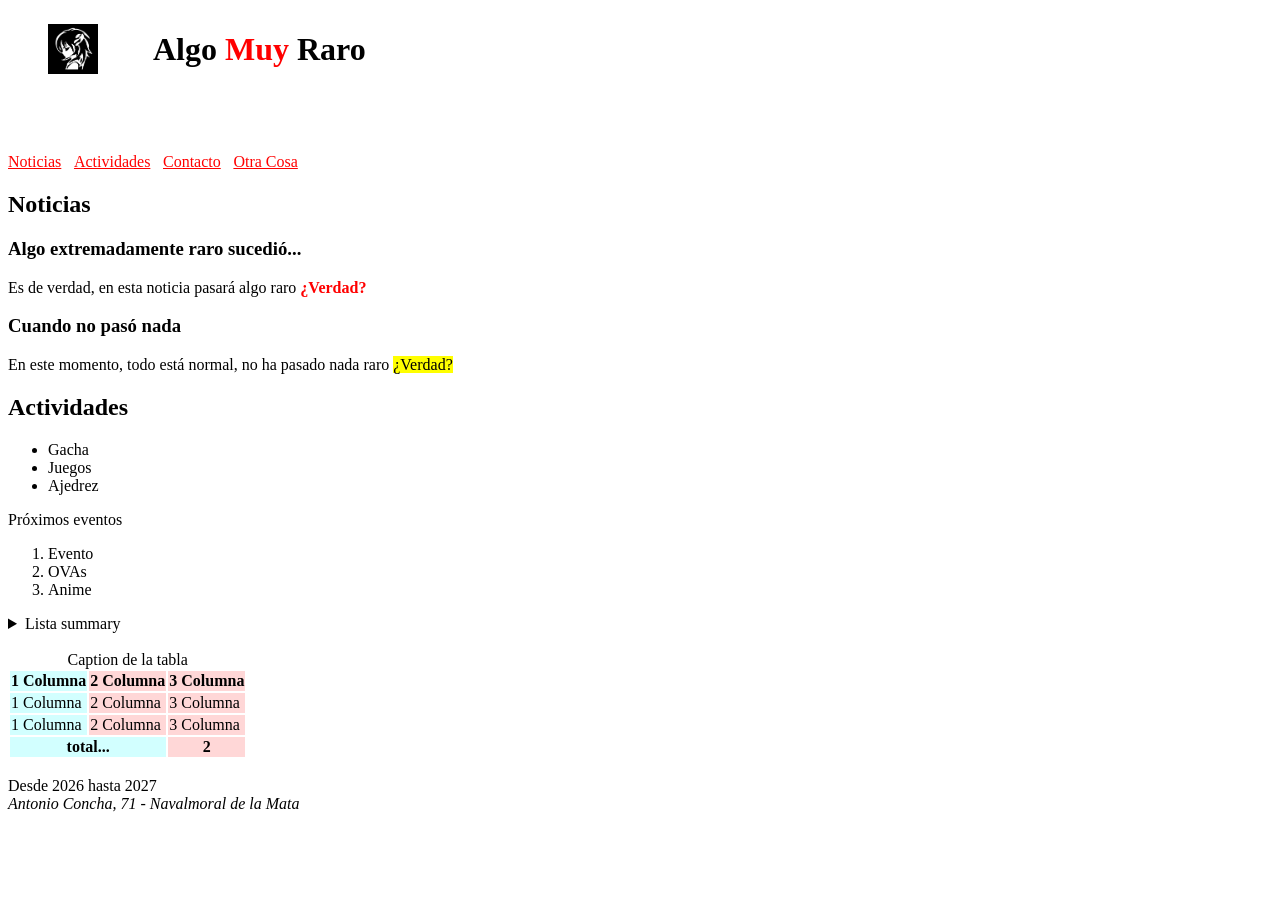
<file: ejemplos/contacto/index.html>
<!DOCTYPE html>
<html lang="es">
    <head>
        <meta charset="UTF-8">
        <meta name="viewport" content="width=device-width, initial-scale=1.0">
        <title>Algo Raro</title>
        <meta name="description" content="Paǵina web Rara">
        <link rel="stylesheet" href="css/style.css">
    </head>

    <body>
        <header id="headerId">
            <figure id="imgAnimeLogo">
                <img id="imgAnimeLogo" src="./imagenes/logo.png" alt="imgError" width="50px" style="display: inline-flex;">
                <!-- <figcaption>Este es el logo</figcaption> -->
            </figure>
            <h1>Algo <span class="importantWords">Muy</span> Raro</h1>
        </header>

            <nav id="navigator">
                <a href="#noticias">Noticias</a>
                <a href="#actividades">Actividades</a>
                <a href="./contacto/formcontacto.html">Contacto</a>
                <a href="https://images.alphacoders.com/131/thumb-1920-1311951.jpg">Otra Cosa</a>
            </nav>

        <main>
            <section id="noticias">
                <h2>Noticias</h2>

                <article class="noticia" id="noticia1">
                    <h3>Algo extremadamente raro sucedió...</h3>
                    <p>
                        Es de verdad, en esta noticia pasará algo raro 
                        <span style="color: red;"><strong>¿Verdad?</strong></span>
                    </p>
                </article>

                <article class="noticia" id="noticia2">
                    <h3>Cuando no pasó nada</h3>
                    <p>
                        En este momento, todo está normal, no ha pasado nada raro 
                        <mark>¿Verdad?</mark>
                    </p>
                </article>
            </section>

            <section id="actividades">
                <h2>Actividades</h2>
                <ul>
                    <li>Gacha</li>
                    <li>Juegos</li>
                    <li>Ajedrez</li>
                </ul>
            </section>
        </main>

        <aside>Próximos eventos</aside>
        <ol>
            <li>Evento</li>
            <li>OVAs</li>
            <li>Anime</li>
        </ol>

        <details>
            <summary>Lista summary</summary>
            <p>Lunes a viernes</p>
        </details>

        <br>

        <table>
            <caption>Caption de la tabla</caption>
            <colgroup>
                <col style="background-color: rgba(0, 255, 255, 0.178);">
                <col span="2" style="background-color: rgba(255, 0, 0, 0.158);">
            </colgroup>
            <thead>
                <tr>
                    <th>1 Columna</th>
                    <th>2 Columna</th>
                    <th>3 Columna</th>
                </tr>
            </thead>
            <tbody>
                <tr>
                    <td>1 Columna</td>
                    <td>2 Columna</td>
                    <td>3 Columna</td>
                </tr>
                <tr>
                    <td>1 Columna</td>
                    <td>2 Columna</td>
                    <td>3 Columna</td>
                </tr>
            </tbody>
            <tfoot>
                <tr>
                    <th colspan="2">total...</th>
                    <th>2</th>
                </tr>
            </tfoot>
        </table>

        <br>

        <footer>
            <!-- <p style="margin-bottom: 0;">Desde 2026 hasta 2027</p> -->
            <!--HHH-->
            Desde 2026 hasta 2027
            <address>Antonio Concha, 71 - Navalmoral de la Mata</address>
        </footer>
    </body>
</html>
</file>
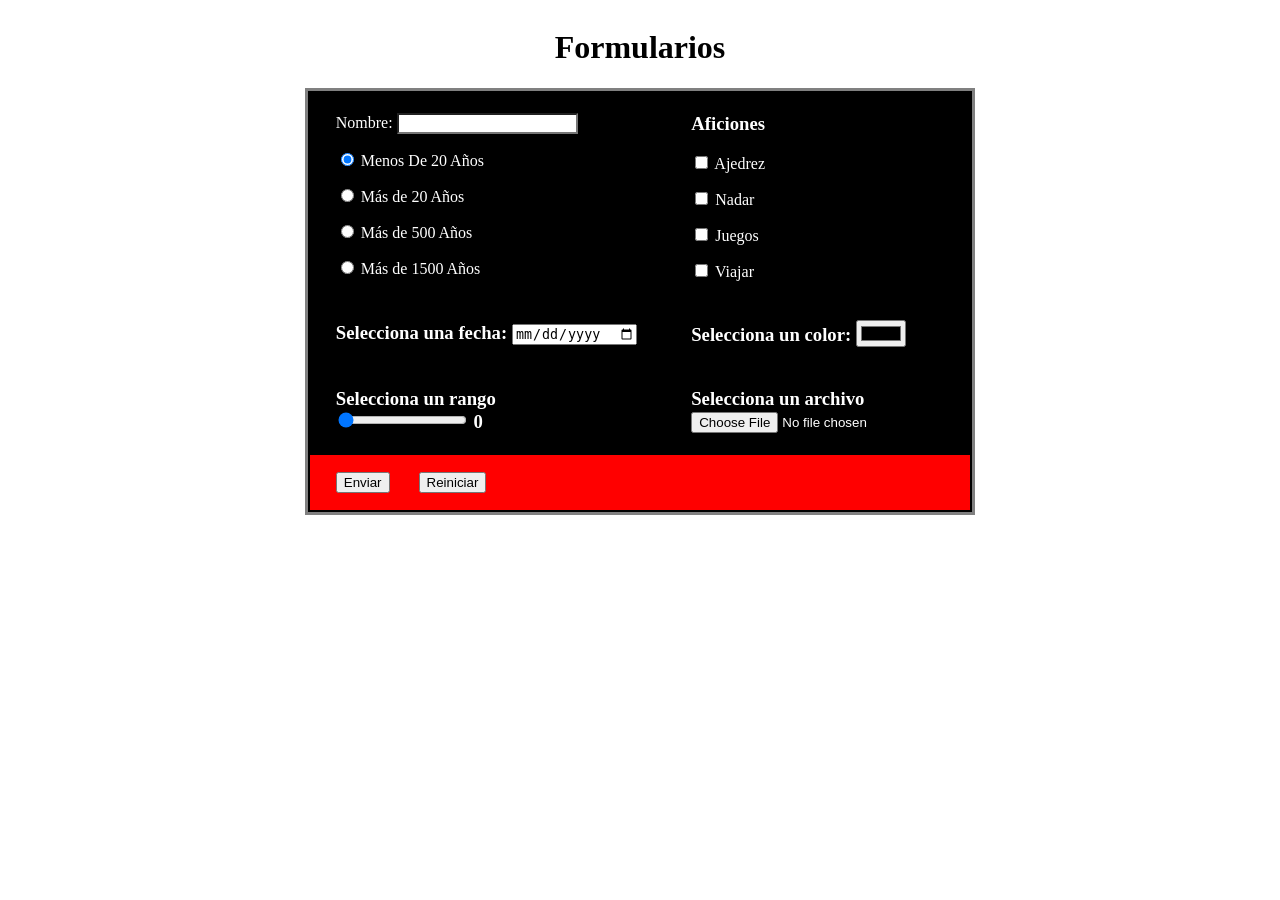
<file: ejemplos/formularios/index.html>
<!DOCTYPE html>
<html lang="es">
    <head>
        <meta charset="UTF-8">
        <title>IES Augustóbriga</title>
        <meta name="desription" content="Página web del IES Augustóbriga" />
        <link rel="stylesheet" href="css/style.css" />
    </head>

    <body>
        <form action="manejador.html" enctype="multipart/form-data" method="post">
            <table style="border: 3px solid grey; margin: auto; background-color: black;">
                <caption><h1>Formularios</h1></caption>
                <tr class="trs">
                    <td>
                        <p>
                            <label for="nombre">Nombre: </label>
                            <input class="inputs" id="nombre" type="text" name="nombre" maxlength="4">  
                        </p>

                        <p>
                            <label class="labels">
                                <input type="radio" name="etapa" id="menos20" value="niñito" checked>
                                Menos De 20 Años
                            </label>
                        </p>

                        <p>
                            <label class="labels">
                                <input type="radio" name="etapa" id="mas20" value="adulto">
                                Más de 20 Años
                            </label>
                        </p>

                        <p>
                            <label class="labels">
                                <input type="radio" name="etapa" id="500" value="nose">
                                Más de 500 Años
                            </label>
                        </p>

                        <p>
                            <label class="labels">
                                <input type="radio" name="etapa" id="1500" value="mayor">
                                Más de 1500 Años
                            </label>
                        </p>
                    </td>
                    
                    <td>
                        <h3>Aficiones</h3>

                        <p>
                            <input type="checkbox" id="ajedrezCheckBox" name="aficiones" value="ajedrez">
                            <label for="ajedrezCheckBox">Ajedrez</label>    
                        </p>
                        
                        <p>
                            <input type="checkbox" id="nadarCheckBox" name="aficiones" value="nadar">
                            <label for="nadarCheckBox">Nadar</label>    
                        </p>
                        <p>
                            <input type="checkbox" id="juegosCheckBox" name="aficiones" value="juegos">
                            <label for="juegosCheckBox">Juegos</label>    
                        </p>
                        <p>
                            <input type="checkbox" id="viajarCheckBox" name="aficiones" value="viajar">
                            <label for="viajarCheckBox">Viajar</label>    
                        </p>
                    </td>

                <tr class="trs">
                    <td>
                        <h3>
                            <label for="fecha">Selecciona una fecha:</label>
                            <input type="date" name="fecha" id="fecha">
                        </h3>
                    </td>
                    <td>
                        <h3>
                            <label for="color">Selecciona un color:</label>
                            <input type="color" name="color" id="color" value="#000000">
                        </h3>
                    </td>
                </tr>

                <tr class="trs">
                    <td>
                        <h3>
                            <label for="rango">Selecciona un rango</label>
                            <br>
                            <input type="range" name="rango" id="rango" max="5" min="0" value="0">

                            <span id="valor-rango">0</span>
                        
                        </h3>
                    </td>
                    <td>
                        <h3>
                            <label for="color">Selecciona un archivo</label>
                            <br>
                            <input type="file" name="color" id="color">
                        </h3>
                    </td>
                </tr>

                <tfoot>
                    <tr>
                        <td colspan="2" style="background-color: red;">
                            <p>
                                <button style="margin-right: 25px;" type="submit">Enviar</button>
                                <button id="buttonRestart" type="reset">Reiniciar</button>
                            </p>
                        </td>
                    </tr>
                </tfoot>
            </table>
        </form>
    </body>
    <script src="js/script.js"></script>
</html>
</file>
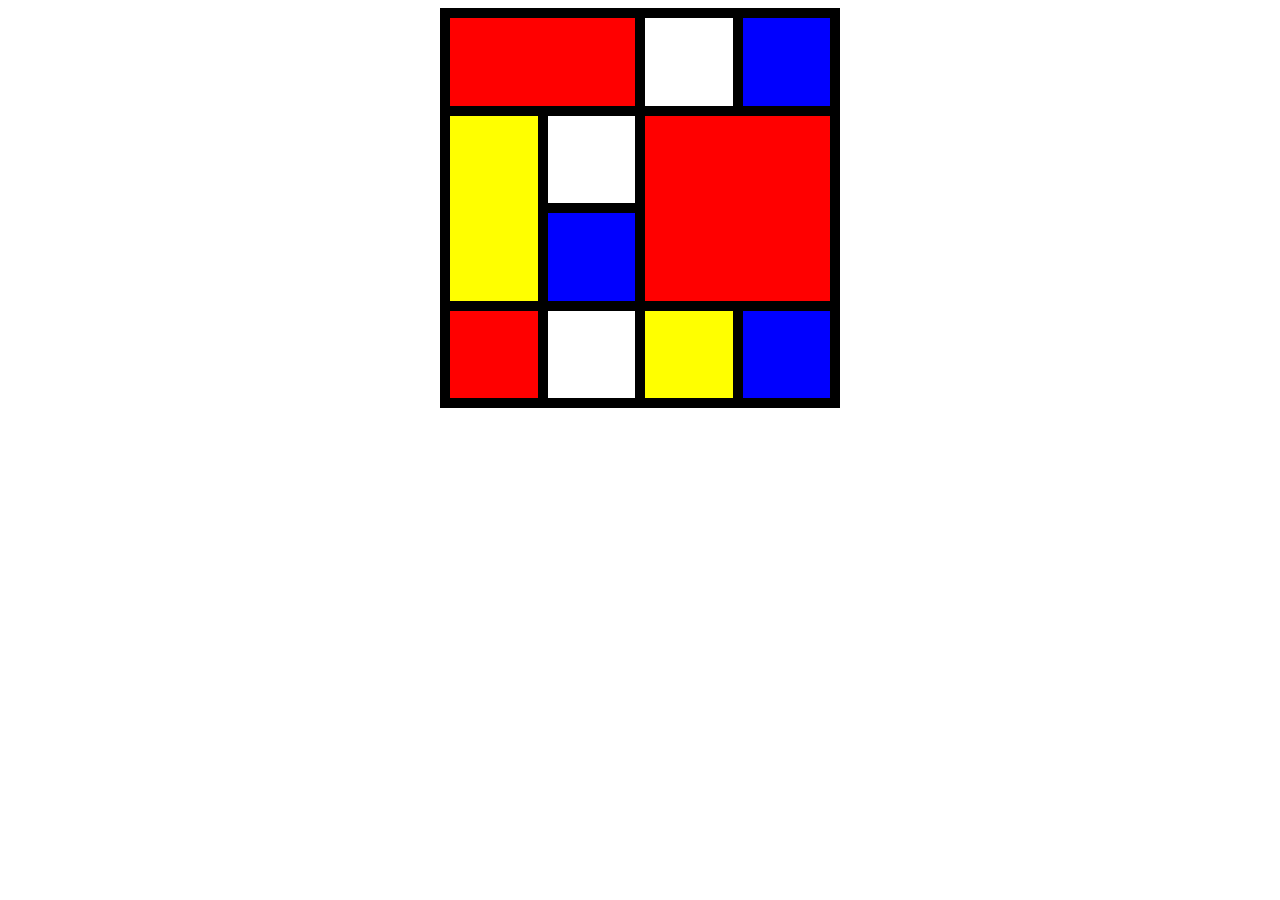
<file: ejercicio1.html>
<!DOCTYPE html>
<html lang="es">

<head>
    <meta charset="UTF-8">
    <title>IES Augustóbriga</title>
    <meta name="desription" content="Página web del IES Augustóbriga" />
    <link rel="stylesheet" href="css/ejercicio1.css" />
</head>

<body>
    <table>
        <colgroup>
            <col>
            <col>
            <!--style="background-color: red;"-->
        </colgroup>
        <tbody>
            <tr>
                <td colspan="2" class="red"></td>
                <td class="white"></td>
                <td class="blue"></td>
            </tr>
            <tr>
                <td rowspan="2" class="yellow"></td>
                <td class="white"></td>
                <td rowspan="2" colspan="2" class="red"></td>
            </tr>
            <tr>
                <td class="blue"></td>
            </tr>
            <tr>
                <td class="red"></td>
                <td class="white"></td>
                <td class="yellow"></td>
                <td class="blue"></td>
            </tr>
        </tbody>
    </table>
</body>

</html>
</file>
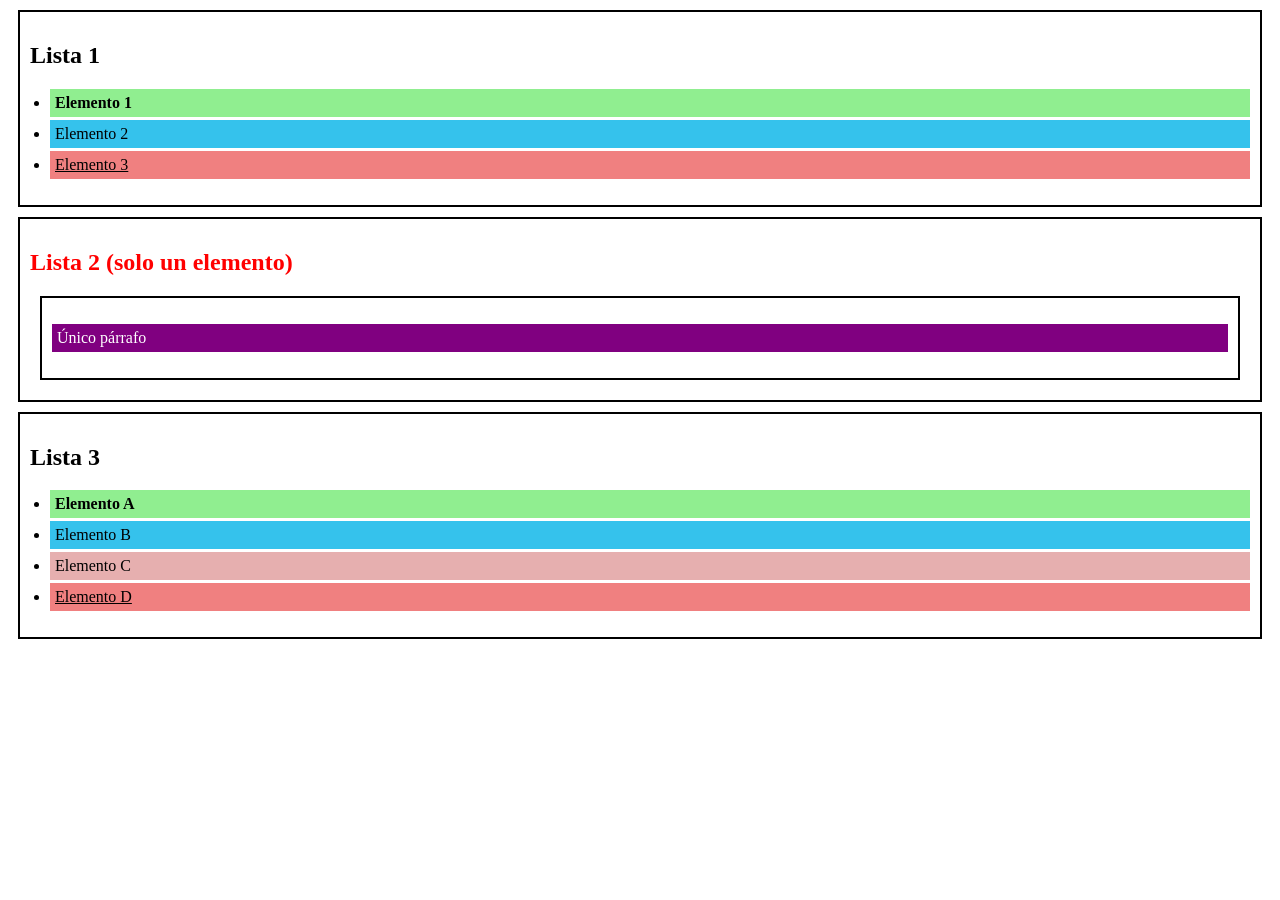
<file: ejemplos/ejemplo_pseudoclases.html>
<!DOCTYPE html>
<html lang="es">
<head>
    <meta charset="UTF-8">
    <meta name="viewport" content="width=device-width, initial-scale=1.0">
    <title>Pseudoclases CSS</title>
    <link rel="stylesheet" href="css/pseudoclases.css">
</head>
<body>
    <div>
        <h2>Lista 1</h2>
        <ul>
            <li>Elemento 1</li> <!-- first-child -->
            <li>Elemento 2</li> <!-- nth-child(2) y not(first/last) -->
            <li>Elemento 3</li> <!-- last-child -->
        </ul>
    </div>

    <div>
        <h2>Lista 2 (solo un elemento)</h2>
        <div>
            <p>Único párrafo</p> <!-- only-child -->
        </div>
        
    </div>

    <div>
        <h2>Lista 3</h2>
        <ul>
            <li>Elemento A</li> <!-- first-child -->
            <li>Elemento B</li> <!-- nth-child(2) y not(first/last) -->
            <li>Elemento C</li> <!-- not(first/last) es el nth 3, nth-child(3) -->
            <li>Elemento D</li> <!--  last-child -->
        </ul>
    </div>
</body>
</html>
</file>
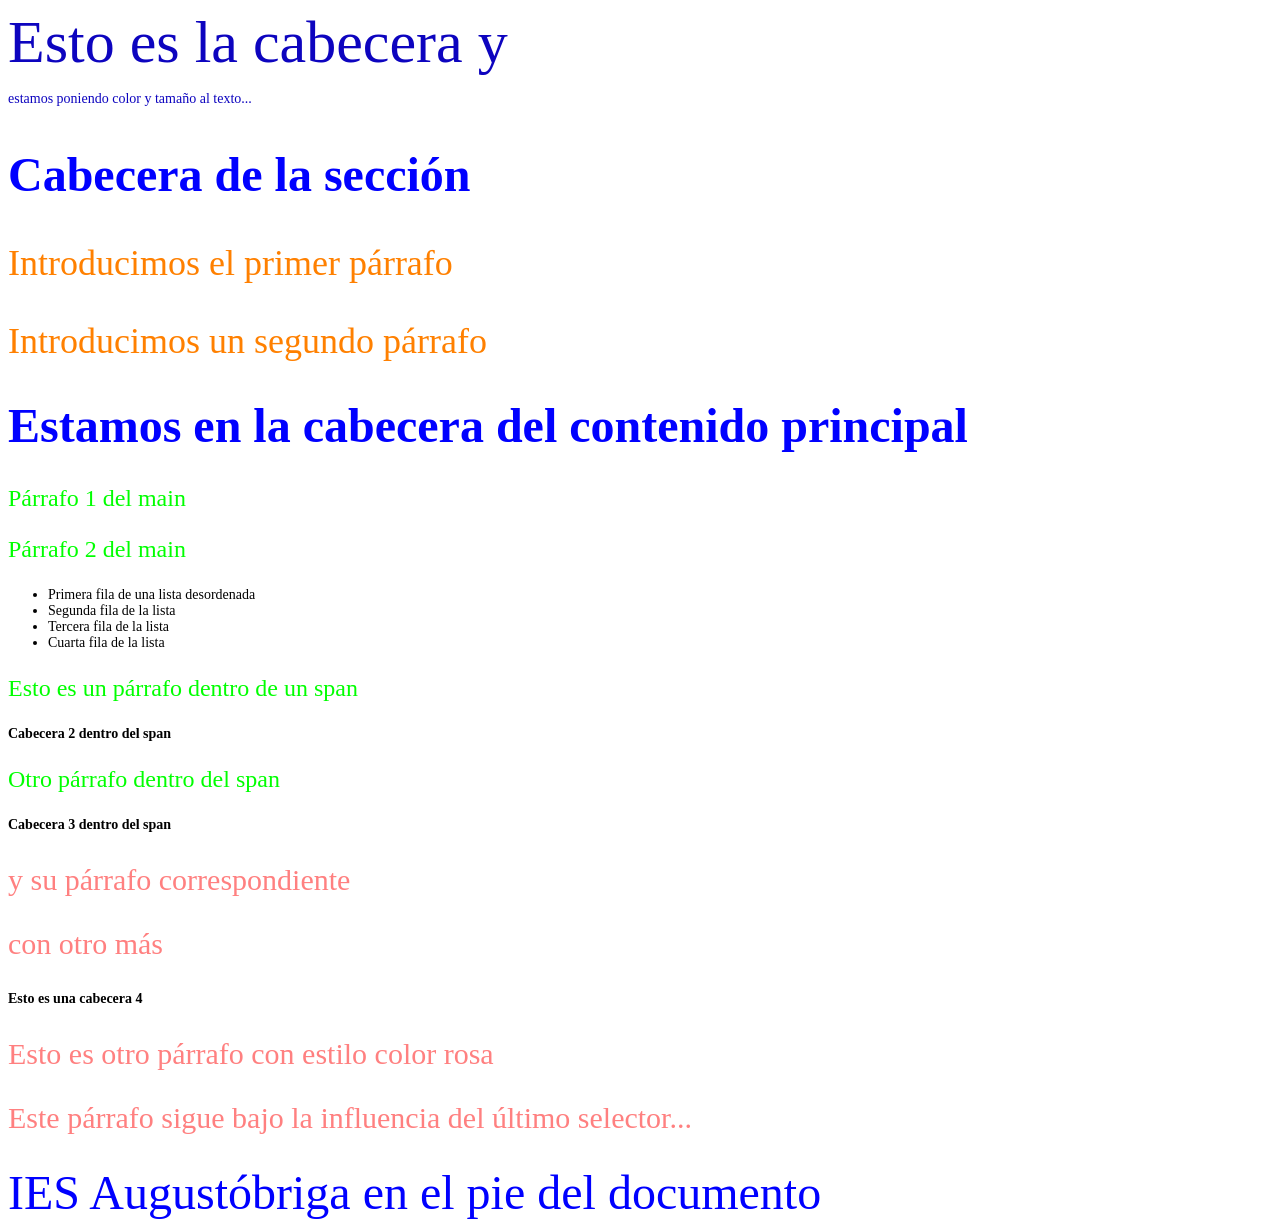
<file: ejemplos/ejemplocss2.html>
<!DOCTYPE html>
<html lang="es">

<head>
    <meta charset="UTF-8">
    <meta name="viewport" content="width=device-width, initial-scale=1.0">
    <title>Ejemplo2 CSS</title>

    <link rel="stylesheet" href="css/estilosselectores.css" />

</head>

<body>
    <header>Esto es la cabecera y
        <p>estamos poniendo color y tamaño al texto...</p>

    </header>

    <section class="fondoazul">
        <h1 id="cabeceraprincipal">Cabecera de la sección</h1>
        <div>
            <p>Introducimos el primer párrafo</p>
        </div>
        <p>Introducimos un segundo párrafo</p>
    </section>

    <main>
        <h1>Estamos en la cabecera del contenido principal</h1>
        <p>Párrafo 1 del main</p>
        <p>Párrafo 2 del main</p>
        <ul>
            <li>Primera fila de una lista desordenada</li>
            <li>Segunda fila de la lista</li>
            <li>Tercera fila de la lista</li>
            <li>Cuarta fila de la lista</li>
        </ul>
        <span>
            <p>Esto es un párrafo dentro de un span</p>
            <h2>Cabecera 2 dentro del span</h2>
            <p>Otro párrafo dentro del span</p>
            <h3>Cabecera 3 dentro del span</h3>
            <p>y su párrafo correspondiente</p>
            <p>con otro más</p>

            <h4>Esto es una cabecera 4</h4>
            <p>Esto es otro párrafo con estilo color rosa</p>


            <p>Este párrafo sigue bajo la influencia del último selector...</p>

        </span>
    </main>

    <footer>IES Augustóbriga en el pie del documento</footer>

</body>

</html>
</file>
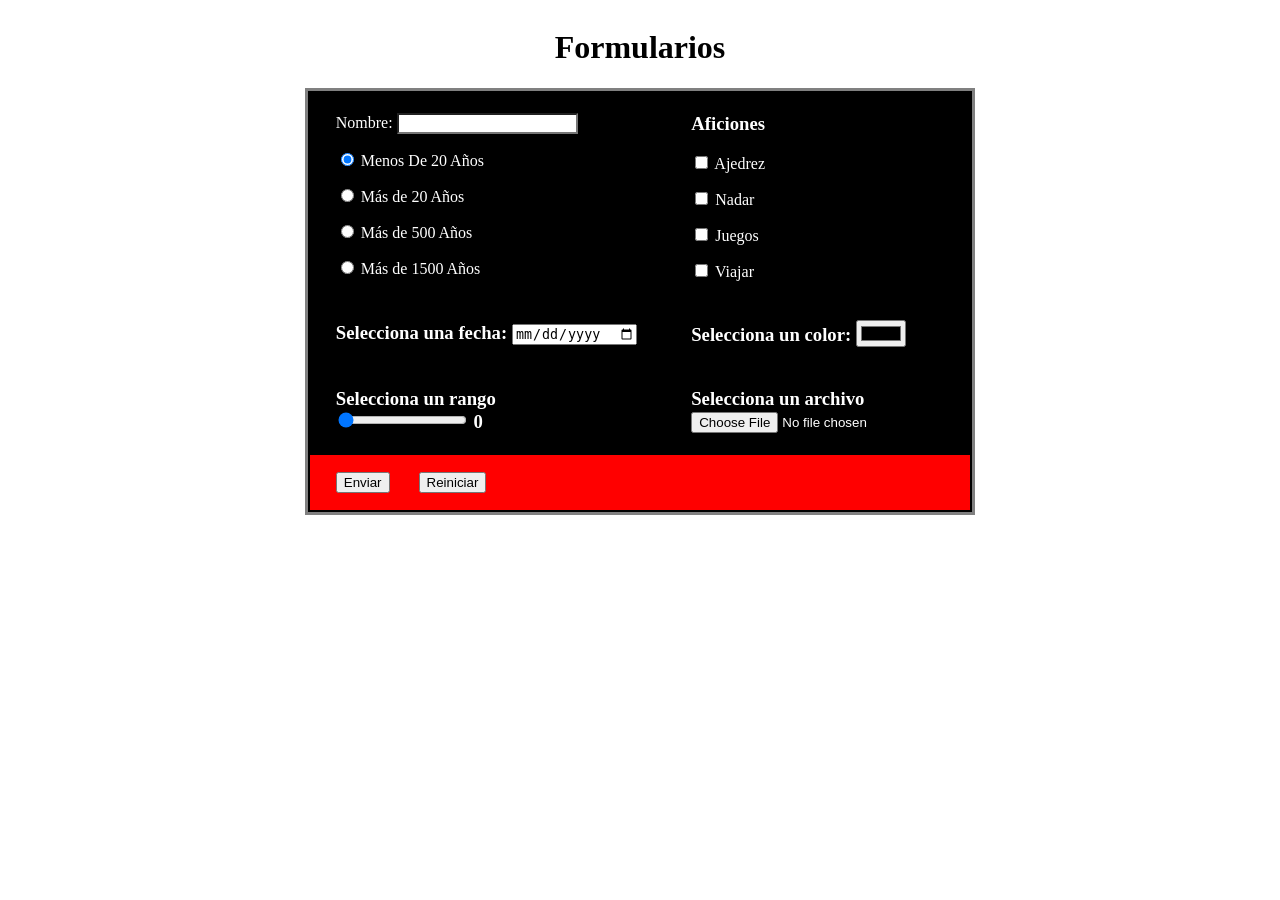
<file: ejemplos/formularios/formularios.html>
<!DOCTYPE html>
<html lang="es">
    <head>
        <meta charset="UTF-8">
        <title>IES Augustóbriga</title>
        <meta name="desription" content="Página web del IES Augustóbriga" />
        <link rel="stylesheet" href="style.css" />
    </head>

    <body>
        <form action="manejador.html" enctype="multipart/form-data" method="post">
            <table style="border: 3px solid grey; margin: auto; background-color: black;">
                <caption><h1>Formularios</h1></caption>
                <tr class="trs">
                    <td>
                        <p>
                            <label for="nombre">Nombre: </label>
                            <input class="inputs" id="nombre" type="text" name="nombre" maxlength="4">  
                        </p>

                        <p>
                            <label class="labels">
                                <input type="radio" name="etapa" id="menos20" value="niñito" checked>
                                Menos De 20 Años
                            </label>
                        </p>

                        <p>
                            <label class="labels">
                                <input type="radio" name="etapa" id="mas20" value="adulto">
                                Más de 20 Años
                            </label>
                        </p>

                        <p>
                            <label class="labels">
                                <input type="radio" name="etapa" id="500" value="nose">
                                Más de 500 Años
                            </label>
                        </p>

                        <p>
                            <label class="labels">
                                <input type="radio" name="etapa" id="1500" value="mayor">
                                Más de 1500 Años
                            </label>
                        </p>
                    </td>
                    
                    <td>
                        <h3>Aficiones</h3>

                        <p>
                            <input type="checkbox" id="ajedrezCheckBox" name="aficiones" value="ajedrez">
                            <label for="ajedrezCheckBox">Ajedrez</label>    
                        </p>
                        
                        <p>
                            <input type="checkbox" id="nadarCheckBox" name="aficiones" value="nadar">
                            <label for="nadarCheckBox">Nadar</label>    
                        </p>
                        <p>
                            <input type="checkbox" id="juegosCheckBox" name="aficiones" value="juegos">
                            <label for="juegosCheckBox">Juegos</label>    
                        </p>
                        <p>
                            <input type="checkbox" id="viajarCheckBox" name="aficiones" value="viajar">
                            <label for="viajarCheckBox">Viajar</label>    
                        </p>
                    </td>

                <tr class="trs">
                    <td>
                        <h3>
                            <label for="fecha">Selecciona una fecha:</label>
                            <input type="date" name="fecha" id="fecha">
                        </h3>
                    </td>
                    <td>
                        <h3>
                            <label for="color">Selecciona un color:</label>
                            <input type="color" name="color" id="color" value="#000000">
                        </h3>
                    </td>
                </tr>

                <tr class="trs">
                    <td>
                        <h3>
                            <label for="rango">Selecciona un rango</label>
                            <br>
                            <input type="range" name="rango" id="rango" max="5" min="0" value="0">

                            <span id="valor-rango">0</span>
                        
                        </h3>
                    </td>
                    <td>
                        <h3>
                            <label for="color">Selecciona un archivo</label>
                            <br>
                            <input type="file" name="color" id="color">
                        </h3>
                    </td>
                </tr>

                <tfoot>
                    <tr>
                        <td colspan="2" style="background-color: red;">
                            <p>
                                <button style="margin-right: 25px;" type="submit">Enviar</button>
                                <button id="buttonRestart" type="reset">Reiniciar</button>
                            </p>
                        </td>
                    </tr>
                </tfoot>
            </table>
        </form>
    </body>
    <script src="script.js"></script>
</html>
</file>
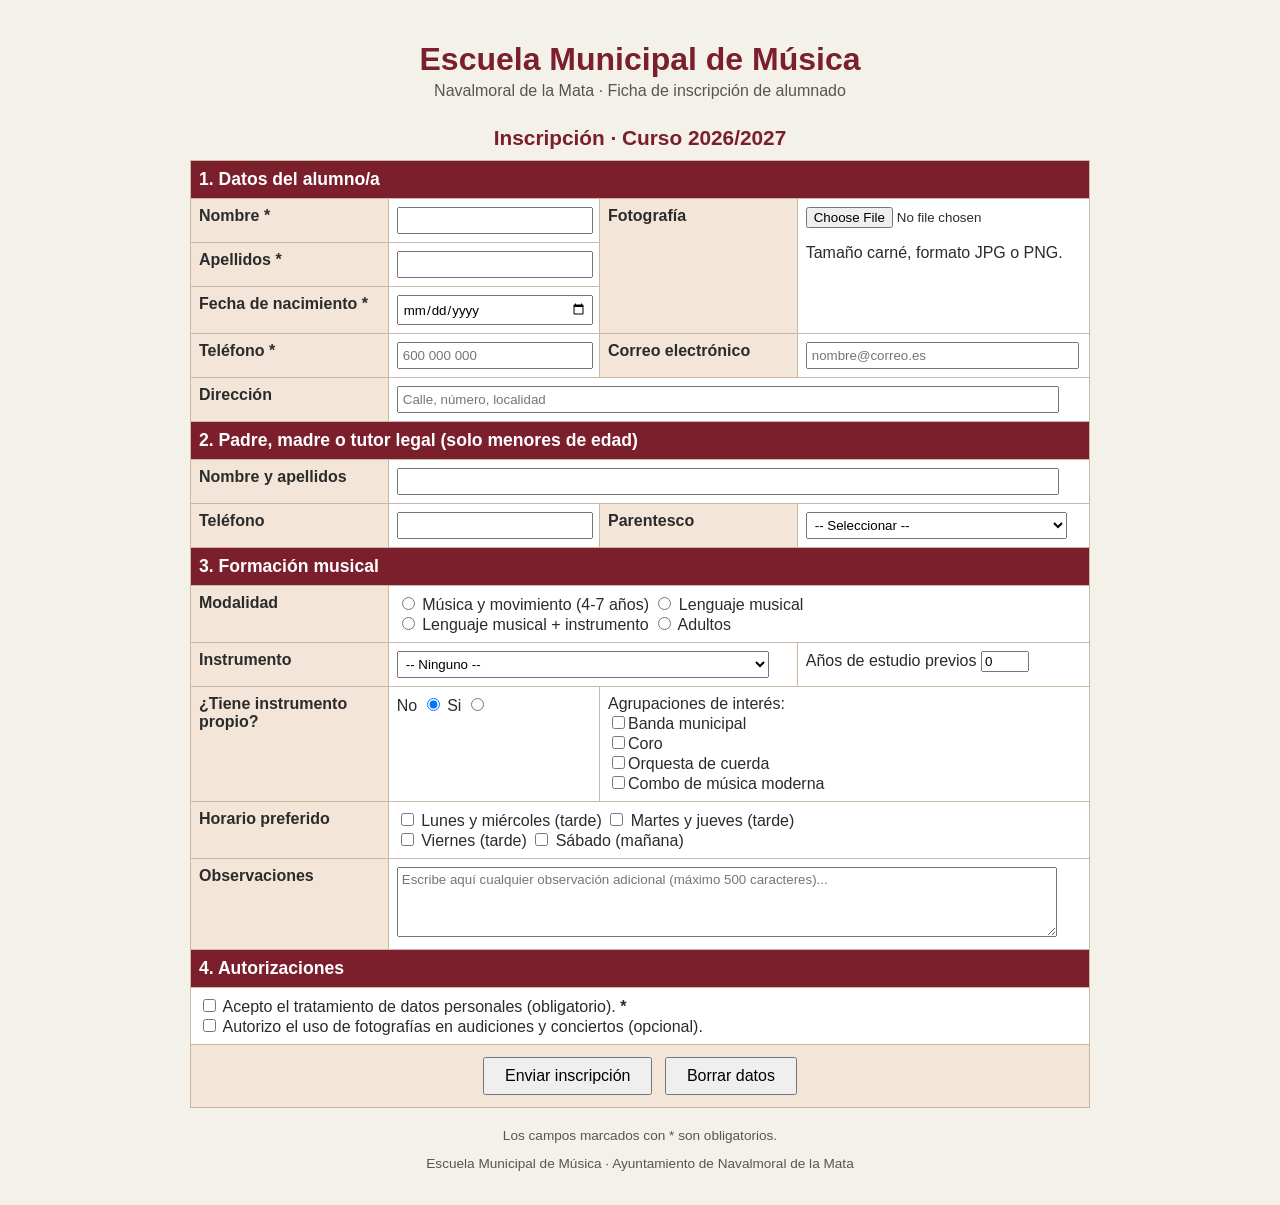
<file: ejercicios/Tarea2_1/Tarea2_1_DonosoSanchez_Brian.html>
<!DOCTYPE html>
<!--
  TAREA UT2 · Formularios dentro de tablas
  Escuela Municipal de Musica de Navalmoral de la Mata
  Alumno/a: Brian Donoso Sánchez  
  Completa los bloques marcados con TODO siguiendo el modelo de la seccion 1.
-->
<html lang="es">
<head>
  <meta charset="UTF-8">
  <meta name="viewport" content="width=device-width, initial-scale=1.0">
  <meta name="description" content="Ficha de inscripcion de la Escuela Municipal de Musica de Navalmoral de la Mata">
  <title>Inscripcion · Escuela Municipal de Musica de Navalmoral de la Mata</title>

  <!-- ESTILO PROPORCIONADO POR EL PROFESOR: NO ES NECESARIO MODIFICARLO -->
  <style>
    body {
      font-family: Arial, Helvetica, sans-serif;
      background-color: #f4f1ea;
      color: #2b2b2b;
      margin: 0;
      padding: 20px;
    }
    header, footer {
      text-align: center;
    }
    header h1 {
      color: #7a1f2b;
      margin-bottom: 4px;
    }
    header p {
      margin-top: 0;
      color: #555555;
    }
    table {
      width: 900px;
      margin: 0 auto;
      border-collapse: collapse;
      background-color: #ffffff;
    }
    caption {
      font-size: 1.3em;
      font-weight: bold;
      padding: 10px;
      color: #7a1f2b;
    }
    th, td {
      border: 1px solid #c9b8a4;
      padding: 8px;
      vertical-align: top;
    }
    th {
      background-color: #f3e6d8;
      text-align: left;
      width: 22%;
    }
    th.seccion {
      background-color: #7a1f2b;
      color: #ffffff;
      font-size: 1.1em;
    }
    tfoot td {
      text-align: center;
      background-color: #f3e6d8;
    }
    input[type="text"], input[type="email"], input[type="tel"],
    input[type="date"], select, textarea {
      width: 95%;
      padding: 4px;
      font-family: inherit;
    }
    button {
      padding: 8px 20px;
      margin: 4px;
      font-size: 1em;
    }
    footer {
      margin-top: 20px;
      font-size: 0.85em;
      color: #555555;
    }
  </style>
</head>
<body>

  <header>
    <h1>Escuela Municipal de Música</h1>
    <p>Navalmoral de la Mata · Ficha de inscripción de alumnado</p>
  </header>

  <main>
    <form action="#" method="post" enctype="multipart/form-data">
      <table>
        <caption>Inscripción · Curso 2026/2027</caption>

        <!-- ========== 1. DATOS DEL ALUMNO/A (SECCIÓN DE EJEMPLO, YA RESUELTA) ========== -->
        <tbody>
          <tr>
            <th colspan="4" class="seccion">1. Datos del alumno/a</th>
          </tr>
          <tr>
            <th><label for="nombre">Nombre *</label></th>
            <td><input type="text" id="nombre" name="nombre" required></td>
            <th rowspan="3"><label for="foto">Fotografía</label></th>
            <td rowspan="3">
              <input type="file" id="foto" name="foto" accept="image/*">
              <p>Tamaño carné, formato JPG o PNG.</p>
            </td>
          </tr>
          <tr>
            <th><label for="apellidos">Apellidos *</label></th>
            <td><input type="text" id="apellidos" name="apellidos" required></td>
          </tr>
          <tr>
            <th><label for="nacimiento">Fecha de nacimiento *</label></th>
            <td><input type="date" id="nacimiento" name="nacimiento" required></td>
          </tr>
          <tr>
            <th><label for="telefono">Teléfono *</label></th>
            <td><input type="tel" id="telefono" name="telefono" placeholder="600 000 000" pattern="[0-9]{9}" required></td>
            <th><label for="correo">Correo electrónico</label></th>
            <td><input type="email" id="correo" name="correo" placeholder="nombre@correo.es"></td>
          </tr>
          <tr>
            <th><label for="direccion">Dirección</label></th>
            <td colspan="3"><input type="text" id="direccion" name="direccion" placeholder="Calle, número, localidad"></td>
          </tr>
        </tbody>

        <!-- ========== 2. DATOS DEL TUTOR LEGAL ========== -->
        <tbody>
            <tr>
                <th colspan="4" class="seccion">2. Padre, madre o tutor legal (solo menores de edad)</th>
            </tr>
            <!--
                TODO 2 · Completa esta sección con DOS filas:
                Fila A: "Nombre y apellidos" -> un campo de texto que ocupe las 3 columnas restantes (colspan).
                Fila B: "Teléfono" (campo tel, 9 cifras con pattern)  |  "Parentesco" -> lista desplegable (select) con las opciones: -- Selecciona --, Madre, Padre, Tutor/a legal.
                Recuerda: cada etiqueta en un <th> con <label for="...">, cada control en un <td> con su id y name.
            -->
        
            <th>
                <label for="nombre-completo">Nombre y apellidos</label>
            </th>
        
            <td colspan="3">
                <input name="nombreCompleto" id="nombre-completo" type="text">
            </td>
            </tr>
        
            <tr>
                <th>
                    <label for="phone">Teléfono</label>
                </th>
        
                <td>
                    <input id="phone" name="phone" type="tel" pattern="\d{1,9}" maxlength="9">
                </td>
        
                <th>
                    <label for="parentest">Parentesco</label>
                </th>
        
                <td>
                    <select name="parentest" id="parentest">
                        <option value="" disabled selected>-- Seleccionar --</option>
        
                        <option value="madre">Madre</option>
                        <option value="padre">Padre</option>
                        <option value="tutorLegal">Tutor/a legal</option>
                    </select>
                </td>
            </tr>
        </tbody>

        <!-- ========== 3. FORMACIÓN MUSICAL ========== -->
        <!--
            TODO 3 · Crea un nuevo <tbody> con la fila de cabecera "3. Formación musical" (th con colspan="4" y class="seccion") y estas filas:
                Fila A: "Modalidad *" -> 4 botones de opción (radio, mismo name, obligatorio), ocupando 3 columnas:
                    Música y movimiento (4-7 años) / Lenguaje musical / Lenguaje musical + instrumento / Adultos
                Fila B:
                    "Instrumento" -> select agrupado con <optgroup>:
                        Cuerda: Violín, Violonchelo, Guitarra
                        Viento madera: Flauta travesera, Clarinete, Saxofón
                        Viento metal: Trompeta, Trombón
                        Percusión y teclado: Percusión, Piano
                    "Años de estudio previos" -> campo numérico entre 0 y 15, valor inicial 0.
                Fila C: "¿Tiene instrumento propio?" -> radio Sí / No (No marcado por defecto) | "Agrupaciones de interés" -> casillas: Banda municipal, Coro, Orquesta de cuerda, Combo de música moderna.
                Fila D: "Horario preferido" -> casillas (3 columnas): Lunes y miércoles (tarde), Martes y jueves (tarde), Viernes (tarde), Sábado (mañana).
                Fila E: "Observaciones" -> área de texto de 4 filas, máximo 500 caracteres, con texto de ayuda (placeholder), ocupando 3 columnas.
        -->
        
        <tbody>
            <tr>
                <th colspan="4" class="seccion">
                    3. Formación musical
                </th>
            </tr>

            <tr>
                <th>
                    <label for="modalidades">Modalidad</label>
                </th>

                <td colspan="3" style="display: inline-flexbox;">
                    <input type="radio" name="modalidades" value="musicAndMovement">
                    Música y movimiento (4-7 años)
                    <input type="radio" name="modalidades" value="musicalLanguage">
                    Lenguaje musical
                    <br>
                    <input type="radio" name="modalidades" value="mLAndInstrument">
                    Lenguaje musical + instrumento
                    <input type="radio" name="modalidades" value="adults">
                    Adultos
                </td>
            </tr>

            <tr>
                <th>
                    <label for="">Instrumento</label>
                </th>

                <td colspan="2">
                    <select id="instrument" name="instrument">
                        <option value="" disabled selected>ㅤㅤㅤㅤㅤㅤㅤㅤㅤ-- Ninguno --</option>

                        <optgroup label="Cuerda">
                            <option value="violin">Violín</option>
                            <option value="cello">Violonchelo</option>
                            <option value="guitar">Guitarra</option>
                        </optgroup>

                        <optgroup label="Viento madera">
                            <option value="transverseFlute">Flauta travesera</option>
                            <option value="clarinet">Clarinete</option>
                            <option value="saxophone">Saxofón</option>
                        </optgroup>

                        <optgroup label="Viento metal">
                            <option value="trumpet">Trompeta</option>
                            <option value="trombone">Trombón</option>
                        </optgroup>

                        <optgroup label="Percusión y teclado">
                            <option value="percussion">Percusión</option>
                            <option value="piano">Piano</option>
                        </optgroup>
                    </select>
                </td>

                <td colspan="2">
                    <label for="prevYearsStudied">Años de estudio previos</label>
                    <input type="number" name="prevYearsStudied" min="0" max="15" value="0">
                </td>
            </tr>

            <tr>
                <th>
                    ¿Tiene instrumento propio?
                </th>

                <td>
                    <label for="haveOwnInstrument">No</label>
                    <input type="radio" name="haveOwnInstrument" value="no" checked>
                    
                    <label for="haveOwnInstrument">Si</label>
                    <input type="radio" name="haveOwnInstrument" value="yes">
                </td>

                <td colspan="2">
                    <label for="interests">Agrupaciones de interés:</label>
                    <br>
                    <input type="checkbox">Banda municipal
                    <br>
                    <input type="checkbox">Coro
                    <br>
                    <input type="checkbox">Orquesta de cuerda
                    <br>
                    <input type="checkbox">Combo de música moderna
                </td>
            </tr>

            <tr>
                <th>
                    <label>Horario preferido</label>
                </th>

                <td colspan="3">
                    <input type="checkbox" name="preferredSchedule" value="monWedAfternoon">
                    <label for="monWedAfternoon">Lunes y miércoles (tarde)</label>

                    <input type="checkbox" name="preferredSchedule" value="tueThuAfternoon">
                    <label for="tueThuAfternoon">Martes y jueves (tarde)</label>
                    <br>
                    <input type="checkbox" name="preferredSchedule" value="friAfternoon">
                    <label for="friAfternoon">Viernes (tarde)</label>

                    <input type="checkbox" name="preferredSchedule" value="satMorning">
                    <label for="satMorning">Sábado (mañana)</label>
                </td>
            </tr>

            <tr>
                <th>
                    <label for="observations">Observaciones</label>
                </th>

                <td colspan="3">
                    <textarea name="observations" rows="4" maxlength="500" placeholder="Escribe aquí cualquier observación adicional (máximo 500 caracteres)..."></textarea>
                </td>
            </tr>
        </tbody>


        <!-- ========== 4. AUTORIZACIONES ========== -->
        <!--
          TODO 4 · Crea un <tbody> con la cabecera "4. Autorizaciones" y UNA fila con una sola celda
                   que ocupe las 4 columnas, con dos casillas:
                   - Aceptación del tratamiento de datos personales (OBLIGATORIA).
                   - Autorización para el uso de fotografías en audiciones y conciertos (opcional).
        -->

        <tbody>
            <tr>
                <th colspan="4" class="seccion">
                    4. Autorizaciones
                </th>
            </tr>

            <tr>
                <td colspan="4">
                    <input type="checkbox" id="acceptDataProcessing" name="acceptDataProcessing" required>
                    <label for="acceptDataProcessing">Acepto el tratamiento de datos personales (obligatorio). <strong>*</strong></label>
                    <br>
                    <input type="checkbox" id="authorizePhotos" name="authorizePhotos">
                    <label for="authorizePhotos">Autorizo el uso de fotografías en audiciones y conciertos (opcional).</label>
                </td>
            </tr>
        </tbody>

        <!-- ========== BOTONES ========== -->
        <!--
          TODO 5 · Crea un <tfoot> con una fila y una celda que ocupe las 4 columnas, con dos botones:
                   "Enviar inscripción" (envía el formulario) y "Borrar datos" (lo limpia).
        -->

        <tfoot>
            <tr>
                <td colspan="4">
                    <button type="submit">Enviar inscripción</button>
                    <button type="reset">Borrar datos</button>
                </td>
            </tr>
        </tfoot>
      </table>
    </form>
  </main>

  <footer>
    <p>Los campos marcados con * son obligatorios.</p>
    <p>Escuela Municipal de Música · Ayuntamiento de Navalmoral de la Mata</p>
  </footer>

</body>
</html>
</file>
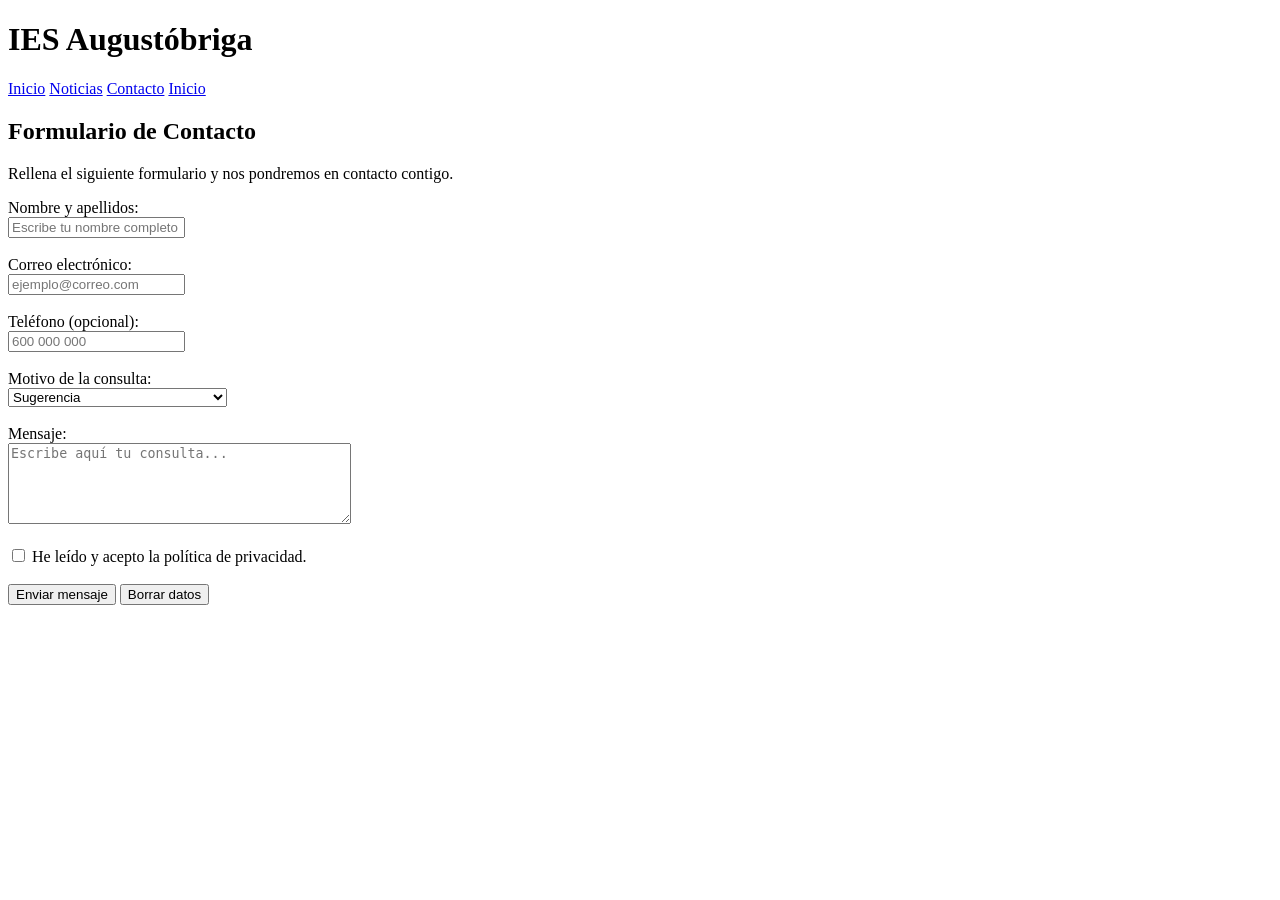
<file: ejemplos/contacto/contacto/formcontacto.html>
<!DOCTYPE html>
<html lang="es">

<head>
    <meta charset="UTF-8">
    <title>IES Augustóbriga - Contacto</title>
    <meta name="description" content="Página web del IES Augustóbriga" />
    <link rel="stylesheet" href="../css/style.css" />
</head>

<body>
    <header>
        <h1>IES Augustóbriga</h1>
    </header>

    <nav>
        <a href="#noticias">Inicio</a>
        <a href="#actividades">Noticias</a>
        <a href="./formcontacto.html">Contacto</a>
        <a href="../index.html" target="_self" title="Inicio">Inicio</a>
    </nav>

    <main>
        <section id="contacto">
            <h2>Formulario de Contacto</h2>
            <p>Rellena el siguiente formulario y nos pondremos en contacto contigo.</p>

            <form action="manejador.html" method="post">
                <div>
                    <label for="nombre">Nombre y apellidos:</label><br>
                    <input type="text" id="nombre" name="nombre" placeholder="Escribe tu nombre completo" required>
                </div>
                <br>

                <div>
                    <label for="email">Correo electrónico:</label><br>
                    <input type="email" id="email" name="email" placeholder="ejemplo@correo.com" required>
                </div>
                <br>

                <div>
                    <label for="telefono">Teléfono (opcional):</label><br>
                    <input type="tel" id="telefono" name="telefono" placeholder="600 000 000">
                </div>
                <br>

                <div>
                    <label for="asunto">Motivo de la consulta:</label><br>
                    <select id="asunto" name="asunto">
                        <option value="sugestion">Sugerencia</option>
                        <option value="problemWithAccess">Problema de Acceso</option>
                        <option value="urgent">Urgente (Solo usar si es urgente)</option>
                        <option value="other">Otro motivo</option>
                    </select>
                </div>
                <br>

                <div>
                    <label for="mensaje">Mensaje:</label><br>
                    <textarea id="mensaje" name="mensaje" rows="5" cols="40" placeholder="Escribe aquí tu consulta..." required></textarea>
                </div>
                <br>

                <div>
                    <input type="checkbox" id="privacidad" name="privacidad" required>
                    <label for="privacidad">He leído y acepto la política de privacidad.</label>
                </div>
                <br>

                <div>
                    <button type="submit">Enviar mensaje</button>
                    <button type="reset">Borrar datos</button>
                </div>
            </form>
        </section>
    </main>
</body>

</html>
</file>
<file: ejemplos/contacto/css/style.css>
#headerId {
    display: flex;
    align-items: center;
    gap: 15px;
    margin-bottom: 5%;
}

/*
#noticias {

}

#actividades {

}
*/

#navigator {
    display: flex;
    text-align: center;
    gap: 1%;
    color: rgb(219, 158, 158);
}

#navigator a {
    color: rgb(255, 0, 0, 1);
}

#imgAnimeLogo {
    width: 50px;
    height: 50px;
    max-width: 100%;
    max-height: 100%;
}

#headerId h1 {
    color: black;
}

.importantWords {
    color: rgb(255, 0, 0);
}
</file>
<file: ejemplos/formularios/css/style.css>
.trs {
    color: white;
}

.inputs {
    background-color: white;
    color: grey;
    font-weight: bold;
}

p, h3 {
    margin-left: 25px;
    margin-right: 25px;
}
</file>
<file: css/ejercicio1.css>
table {
    border: 0px;
    margin: auto;
    width: 400px;
    height: 400px;
    border-spacing: 10px;
    background-color: black;
    
}

.red {
    background-color: red;
}

.white {
    background-color: white;
}

.blue {
    background-color: blue
}

.yellow {
    background-color: yellow;
}
</file>
<file: ejemplos/css/pseudoclases.css>
/* Estilo base para todos los elementos */
        div {
            margin: 10px;
            padding: 10px;
            border: 2px solid black;
        }

        ul {
            padding-left: 20px;
        }

        li {
            padding: 5px;
            margin: 3px 0;
        }

       

        /* :first-child → primer hijo */
        li:first-child {
            font-weight: bold;
            background-color: lightgreen;
        }

        /* :last-child → último hijo */
        li:last-child {
            text-decoration: underline;
            background-color: lightcoral;
        }

        /* :only-child → único hijo 
            El only-child no fuurla porque tiene un h2
        */

        div:nth-child(2) h2:first-child {
            color: red;
        }

        p:only-child {
            color: white;
            background-color: purple;
            padding: 5px;
        }

        /* :not(selector) → selecciona todo lo que no coincide con selector */
        li:not(:first-child):not(:last-child) {
            background-color: rgb(230, 175, 175);
        }

        /* :nth-child(valor) → selecciona el hijo según posición
            Las cosas tienen especificidad, vamos, puntos. li suma 1, first-c and last-c suman 10, tiene 21, se muestra aunque se superponga abajo otra.
            si hago nth-child(2) dos veces, suman 21.
        */
        li:nth-child(2):nth-child(2) {
            background-color: rgb(53, 194, 236);
        }
</file>
<file: ejemplos/css/estilosselectores.css>
* {
    font-size: 14px;
}

header {
    font-size: 60px;
    color: #0d04bf;
}


h2 + p {
    font-size: 48px;
    color:#f20694;
}


h1, footer {
    font-size: 48px;
    color: #0000ff;
}

section p {
    font-size: 36px;
    color: #ff8000;
}

main p {
    font-size: 24px;
    color: #00ff00;
}


h3 ~ p {
    font-size: 30px;
    color: #ff8080;
}
</file>
<file: ejemplos/formularios/style.css>
.trs {
    color: white;
}

.inputs {
    background-color: white;
    color: grey;
    font-weight: bold;
}

p, h3 {
    margin-left: 25px;
    margin-right: 25px;
}
</file>
